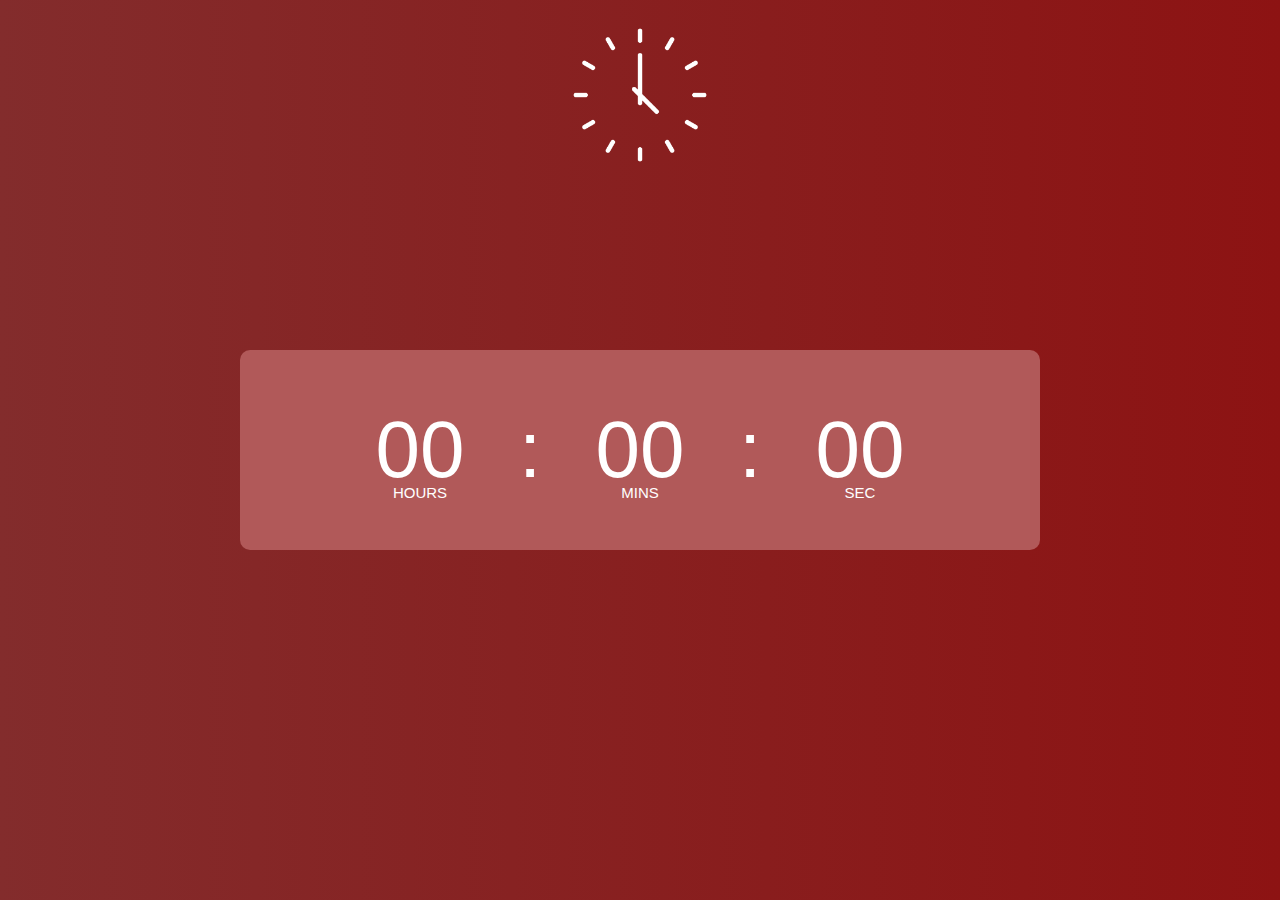
<file: index.html>
<!DOCTYPE html>
<html lang="en">
<head>
    <meta charset="UTF-8">
    <meta name="viewport" content="width=device-width, initial-scale=1.0">
    <title>Digital Clock</title>
    <link rel="stylesheet" href="styles.css">
</head>

<body>
    <div class="digital">
        <div class="icon">
            <img src="clock.png" alt="Clock Icon">
        </div>
        
        <div class="container">
            <div class="clock">
                <span id="hrs">00</span>
                <span>:</span>
                <span id="mins">00</span>
                <span>:</span>
                <span id="sec">00</span>
            </div>
        </div>
    </div>
<script src ="script.js"></script>
</body>
</html>
</file>
<file: styles.css>
*{
    margin: 0;
    padding: 0;
    font-family: poppins,sans-serif;
    box-sizing: border-box;
}
.digital{
    width:100%;
    min-height: 100vh;
    background: linear-gradient(to right,rgb(131, 44, 44),rgb(141, 19, 19));
    color: #fff;
    position: relative;
}
.icon {
    position: absolute;
    top: 20px;
    left: 50%;
    transform: translateX(-50%);
    text-align: center;
}

.icon img {
    width: 150px;
    height: auto;
    display: block;
    filter: brightness(0) invert(1);
}


.container{
    width: 800px;
    height: 200px;
    position: absolute;
    top: 50%;
    left: 50%;
    transform: translate(-50%, -50%);
}

.clock{
    width: 100%;
    height: 100%;
    border-radius: 10px;
    display: flex;
    align-items: center;
    justify-content: center;
    background: rgb(177, 89, 89);
    backdrop-filter: blur(40px);
}

.clock span{
    font-size: 80px;
    width: 110px;
    display: inline-block;
    text-align: center;
    position: relative;
}

.clock span::after{
    font-size: 15px;
    position: absolute;
    bottom: -5px;
    left: 50%;
    transform: translateX(-50%);
}

#hrs::after{
     content: 'HOURS';
}
#mins::after{
    content: 'MINS';
}
#sec::after{
    content: 'SEC';
}
</file>
